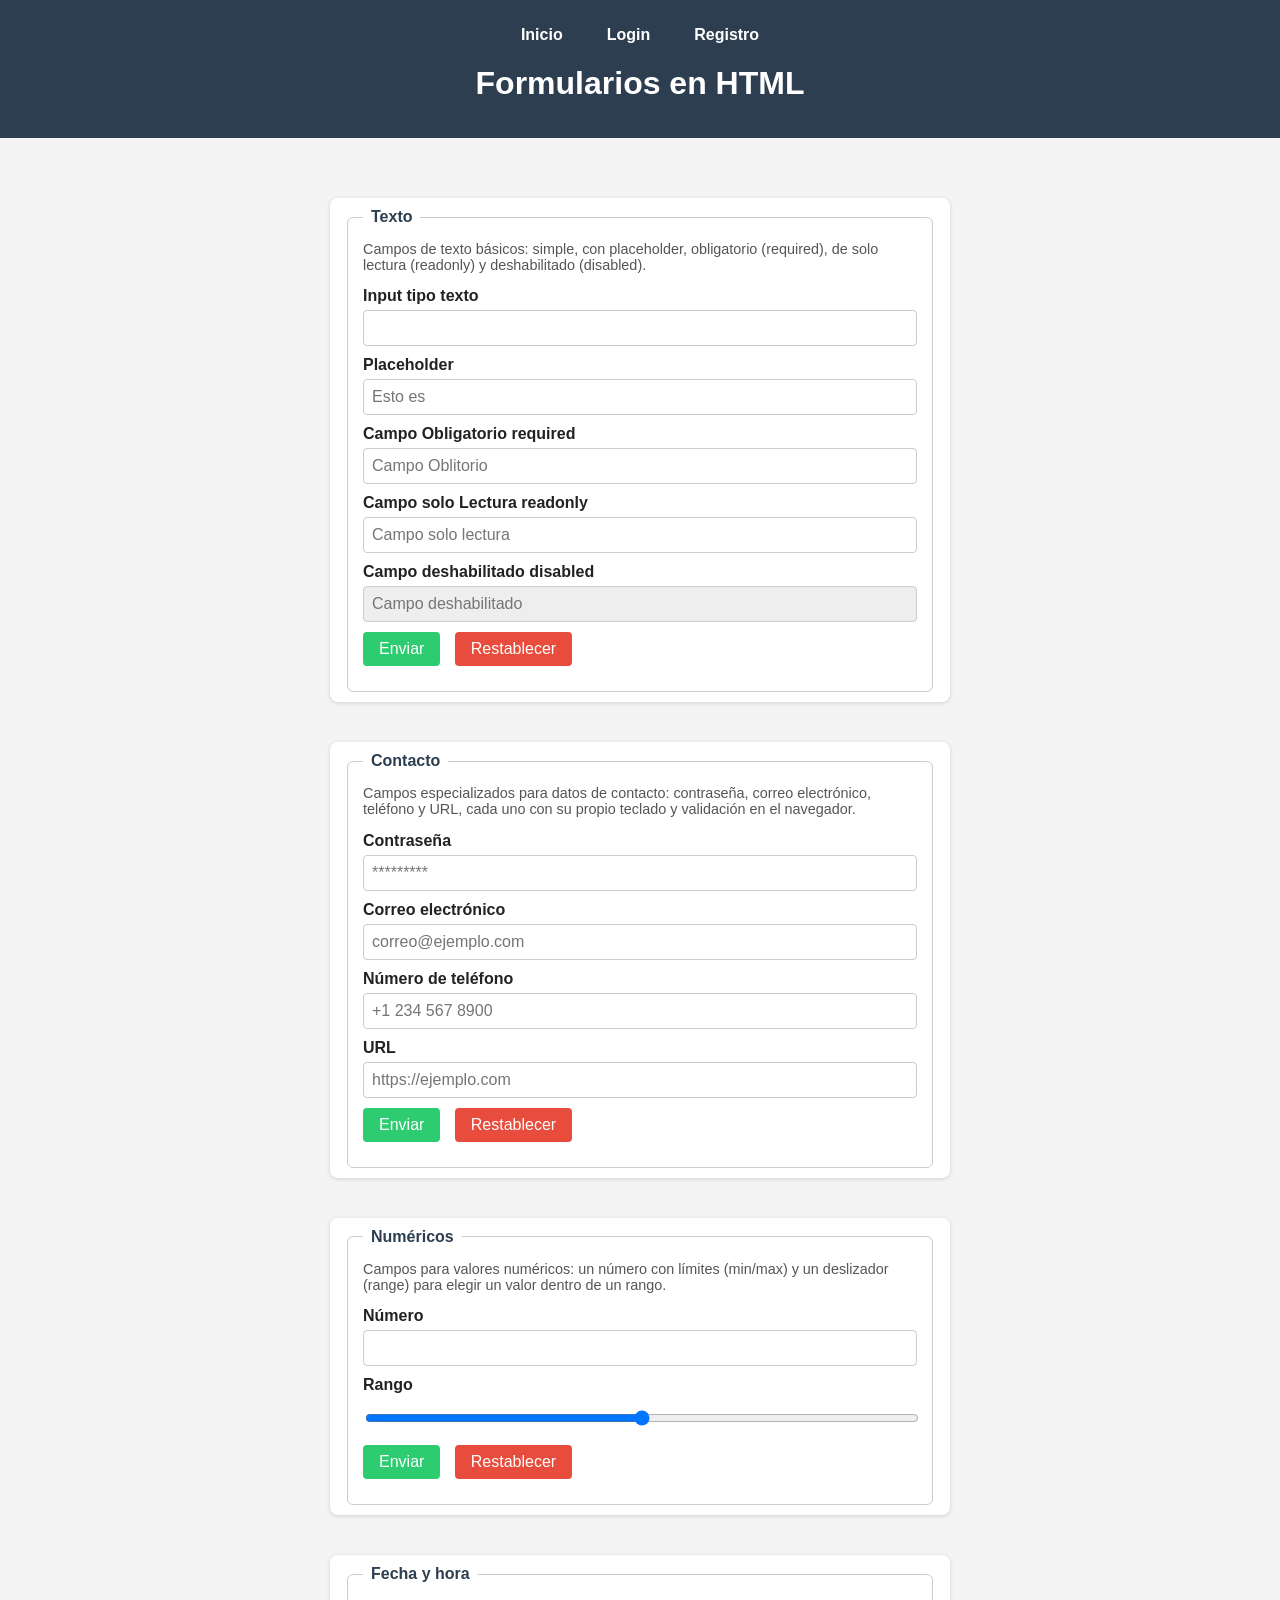
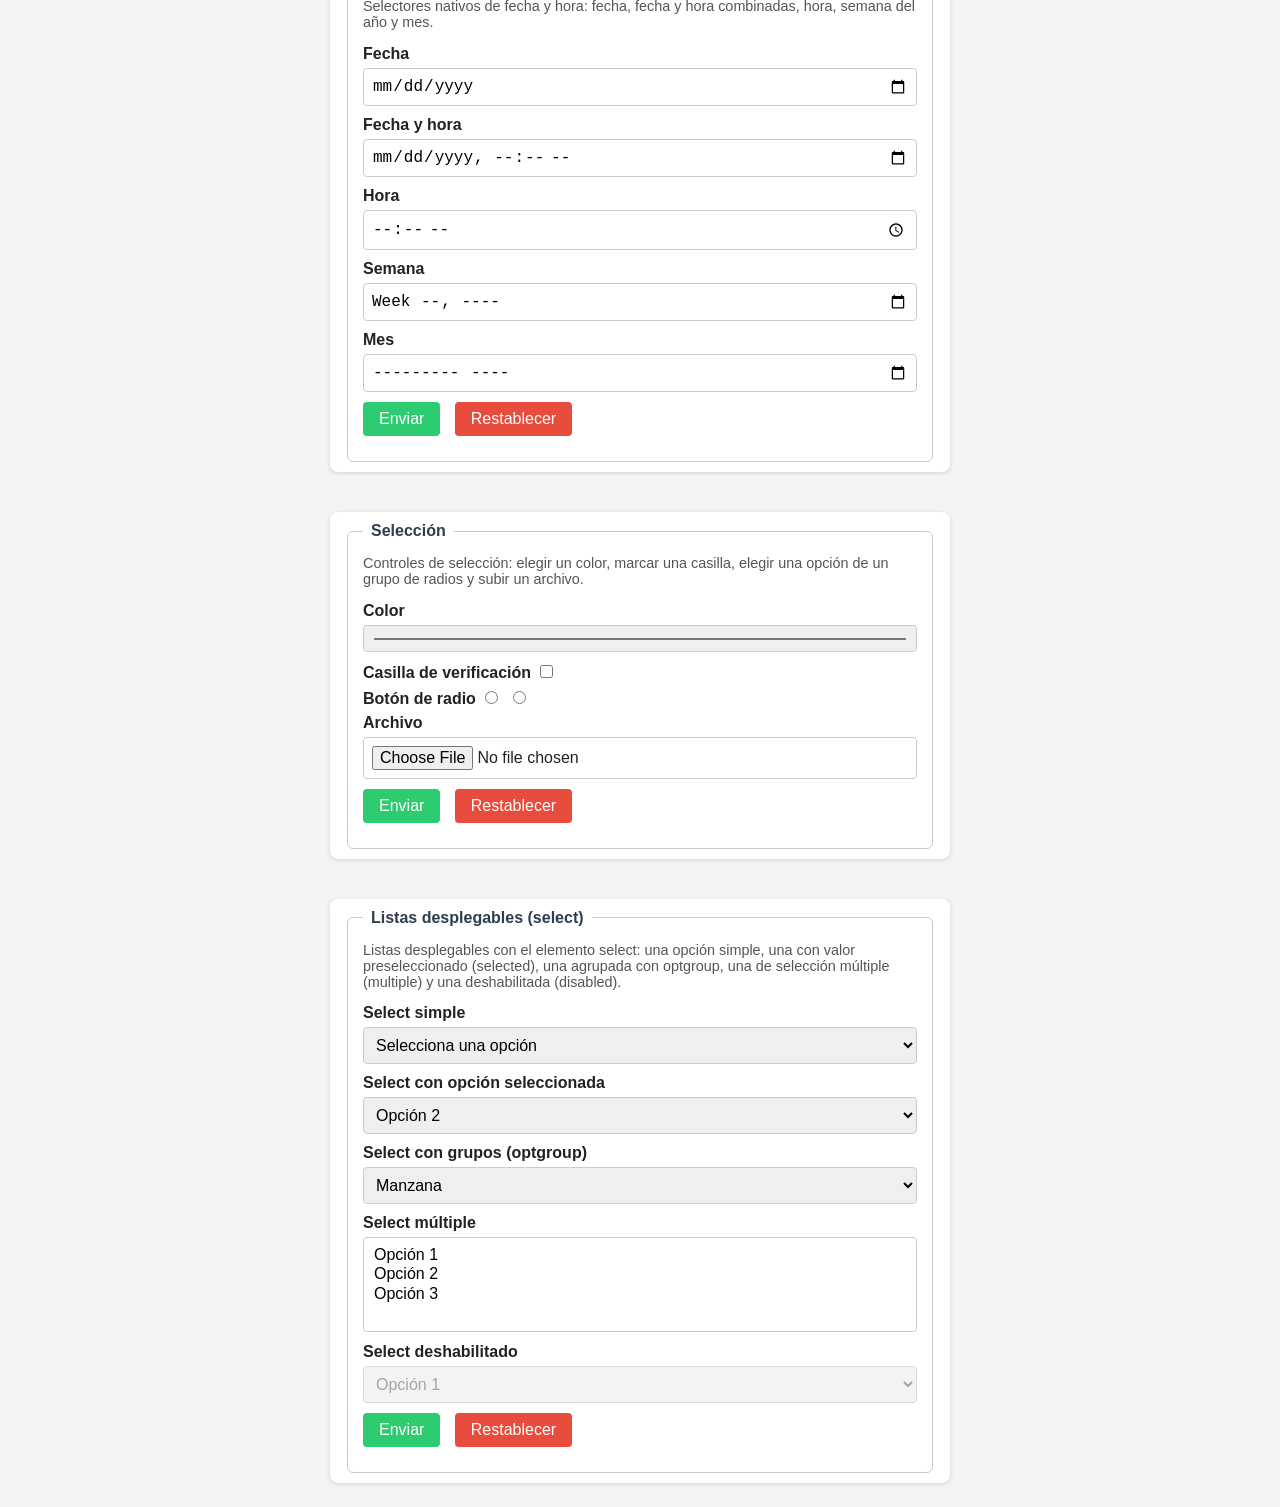
<file: index.html>
<!DOCTYPE html>
<html lang="en">
<head>
    <meta charset="UTF-8">
    <meta name="viewport" content="width=device-width, initial-scale=1.0">
    <title>Formularios</title>
    <link rel="stylesheet" href="css/formularios.css">
    <link rel="shortcut icon" href="img/logo1.png" type="image/x-icon">
</head>
<body>
    
    <header>
    <nav>
        <a href="index.html">Inicio</a>
        <a href="login.html" target="_blank">Login</a>
        <a href="registro.html" target="_blank">Registro</a>
    </nav>
    <h1>Formularios en HTML</h1>
    <p></p>
</header>

<main>
    <section>

<form action="">
    <fieldset>
    <legend>Texto</legend>
    <p>Campos de texto básicos: simple, con placeholder, obligatorio (required), de solo 
lectura (readonly) y deshabilitado (disabled).</p>
    
    <label for="">Input tipo texto</label>
    <input type="text">
    <br>

    <label for="">Placeholder</label>
    <input type="text" placeholder="Esto es ">
    <br>

    <label for="">Campo Obligatorio required</label>
    <input type="text" placeholder="Campo Oblitorio" required>
    <br>

    <label for="">Campo solo Lectura readonly</label>
    <input type="text" readonly placeholder="Campo solo lectura">
    <br>

    <label for="">Campo deshabilitado disabled</label>
    <input type="text" disabled placeholder="Campo deshabilitado">
    <br>

    <input type="submit" value="Enviar">
    <input type="reset" value="Restablecer">
 </fieldset>
</form>    


<form action="">
    <fieldset>
        <legend>Contacto</legend>
        <p>Campos especializados para datos de contacto: contraseña, correo electrónico, teléfono 
y URL, cada uno con su propio teclado y validación en el navegador.</p>

    <label for="">Contraseña</label>
    <input type="password" placeholder="*********">
    <br>

    <label for="">Correo electrónico</label>
    <input type="email" placeholder="correo@ejemplo.com">
    <br>

    <label for="">Número de teléfono</label>
    <input type="tel" placeholder="+1 234 567 8900">
    <br>

    <label for="">URL</label>
    <input type="url" placeholder="https://ejemplo.com">
    <br>

    <input type="submit" value="Enviar">
    <input type="reset" value="Restablecer">
 </fieldset>
</form>

<form action="">
    <fieldset>
    <legend>Numéricos</legend>
    <p>Campos para valores numéricos: un número con límites (min/max) y un deslizador (range) 
para elegir un valor dentro de un rango.</p>
    
    <label for="">Número</label>
    <input type="number" min="0" max="100" step="1">
    <br>

    <label for="">Rango</label>
    <input type="range" min="0" max="100" step="1">
    <br>

    <input type="submit" value="Enviar">
    <input type="reset" value="Restablecer">
 </fieldset>
</form>


<form action="">
    <fieldset>
    <legend>Fecha y hora</legend>
    <p>Selectores nativos de fecha y hora: fecha, fecha y hora combinadas, hora, semana del 
año y mes.</p>
    
    <label for="">Fecha</label>
    <input type="date">
    <br>
    
    <label for="">Fecha y hora</label>
    <input type="datetime-local">
    <br>

    <label for="">Hora</label>
    <input type="time">
    <br>

    <label for="">Semana</label>
    <input type="week">
    <br>
    
    <label for="">Mes</label>
    <input type="month">
    <br>
    
    <input type="submit" value="Enviar">
    <input type="reset" value="Restablecer">
    </fieldset>
</form>


<form action="">
    <fieldset>
    <legend>Selección</legend>
    <p>Controles de selección: elegir un color, marcar una casilla, elegir una opción de un 
grupo de radios y subir un archivo.</p>
    
    <label for="">Color</label>
    <input type="color">
    <br>

    <label for="">Casilla de verificación</label>
    <input type="checkbox">
    <br>

    <label for="">Botón de radio</label>
    <input type="radio" name="radioGroup">
    <input type="radio" name="radioGroup">
    <br>

    <label for="">Archivo</label>
    <input type="file">
    <br>

    <input type="submit" value="Enviar">
    <input type="reset" value="Restablecer">
    </fieldset>
</form>

    
<form action="">
    <fieldset>
    <legend>Listas desplegables (select)</legend>
    <p>Listas desplegables con el elemento select: una opción simple, una con valor 
preseleccionado (selected), una agrupada con optgroup, una de selección múltiple (multiple) y una 
deshabilitada (disabled).</p>

    <label for="">Select simple</label>
    <select name="">
    <option value="">Selecciona una opción</option>
    <option value="opcion1">Opción 1</option>
    <option value="opcion2">Opción 2</option>
    <option value="opcion3">Opción 3</option>
</select>
<br>

<label for="">Select con opción seleccionada</label>
<select name="">
    <option value="opcion1">Opción 1</option>
    <option value="opcion2" selected>Opción 2</option>
    <option value="opcion3">Opción 3</option>
</select>
<br>

<label for="">Select con grupos (optgroup)</label>
<select name="">
    <optgroup label="Frutas">
    <option value="manzana">Manzana</option>
    <option value="pera">Pera</option>
    </optgroup>
<optgroup label="Verduras">
    <option value="zanahoria">Zanahoria</option>
    <option value="lechuga">Lechuga</option>
    </optgroup>
</select>
<br>

<label for="">Select múltiple</label>
<select name="" multiple>
    <option value="opcion1">Opción 1</option>
    <option value="opcion2">Opción 2</option>
    <option value="opcion3">Opción 3</option>
</select>
<br>

<label for="">Select deshabilitado</label>
<select name="" disabled>
    <option value="opcion1">Opción 1</option>
</select>
<br>
    <input type="submit" value="Enviar">
    <input type="reset" value="Restablecer">
    </fieldset>
</form>

        </section>
    </main>    
</body>
</html>
</file>
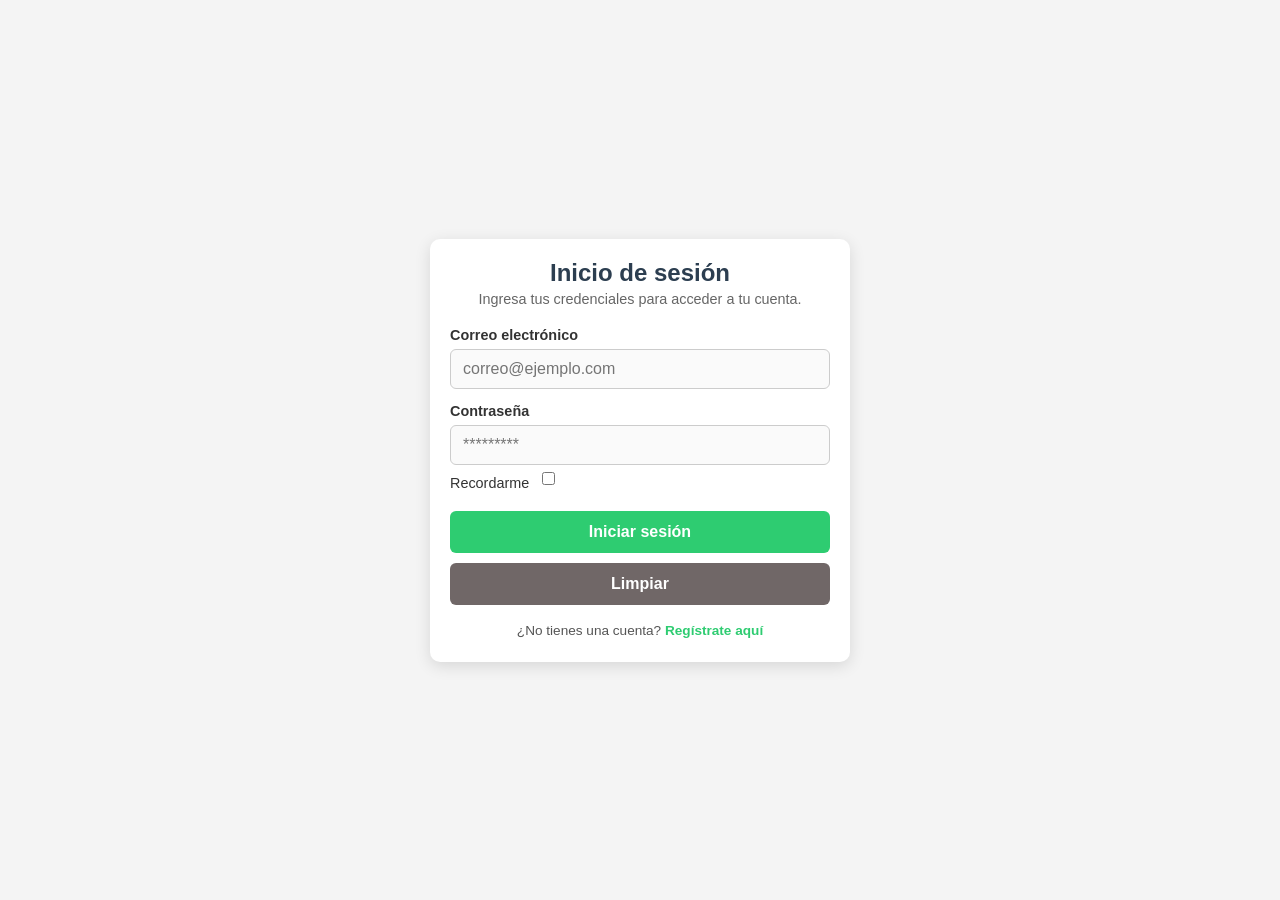
<file: login.html>
<!DOCTYPE html>
<html lang="en">
<head>
    <meta charset="UTF-8">
    <meta name="viewport" content="width=device-width, initial-scale=1.0">
    <title>Login</title>
    <link rel="stylesheet" href="css/login.css">
    <link rel="shortcut icon" href="img/logo1.png" type="image/x-icon">
</head>
<body>
    <main>
        <section>
            <form action="">
                <fieldset>
                    <legend>Inicio de sesión</legend>
                    <p>Ingresa tus credenciales para acceder a tu cuenta.</p>
                    
                    <label>Correo electrónico</label>
                    <input type="email" placeholder="correo@ejemplo.com" required>
                    
                    <label>Contraseña</label>
                    <input type="password" placeholder="*********" required>
                    
                    <label>Recordarme</label>
                    <input type="checkbox">
                    
                    <input type="submit" value="Iniciar sesión">
                    <input type="reset" value="Limpiar">
                    <p class="enlace">¿No tienes una cuenta? <a href="registro.html">Regístrate 
    aquí</a></p>
</fieldset>
</form>
</section>
</main>
</body>
</html>
</file>
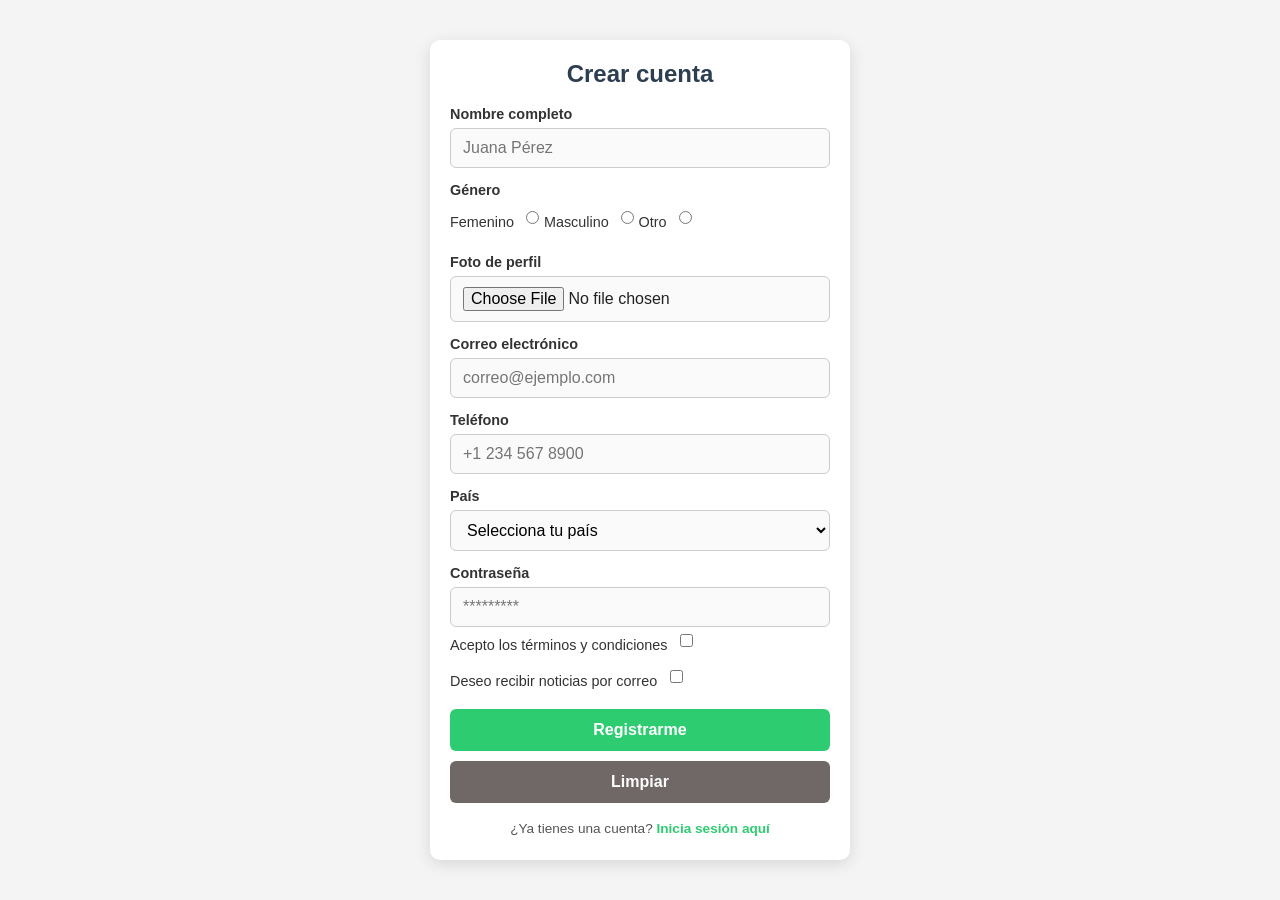
<file: registro.html>
<!DOCTYPE html>
<html lang="en">
<head>
    <meta charset="UTF-8">
    <meta name="viewport" content="width=device-width, initial-scale=1.0">
    <title>Registro</title>
    <link rel="stylesheet" href="css/login.css">
    <link rel="shortcut icon" href="img/logo1.png" type="image/x-icon">
</head>
<body>
    <main>
    <section>
        <form action="">
        <fieldset>
    <legend>Crear cuenta</legend>
    
    <label>Nombre completo</label>
    <input type="text" placeholder="Juana Pérez" required>

    <label>Género</label>
    <div class="grupo-radios">

        <label >Femenino</label>
        <input type="radio"  value="femenino">

        <label>Masculino</label>
        <input type="radio" value="masculino">
        <label>Otro</label>
        <input type="radio" value="otro">
</div>
<label>Foto de perfil</label>
<input type="file" accept="image/*">

<label>Correo electrónico</label>
<input type="email" placeholder="correo@ejemplo.com" required>

<label>Teléfono</label>
<input type="tel" placeholder="+1 234 567 8900">
<label>País</label>
<select>
    <option value="">Selecciona tu país</option>
    <option value="ar">Argentina</option>
    <option value="co">Colombia</option>
    <option value="mx">México</option>
    <option value="es">España</option>
    <option value="otro">Otro</option>
</select>
<label>Contraseña</label>
<input type="password" placeholder="*********" required>

<label>Acepto los términos y condiciones</label>
<input type="checkbox" required>

<label>Deseo recibir noticias por correo</label>
<input type="checkbox">

<input type="submit" value="Registrarme">
<input type="reset" value="Limpiar">
<p class="enlace">¿Ya tienes una cuenta? <a href="login.html">Inicia sesión 
aquí</a></p>
        </fieldset>
    </form>
</section>
</main>
</file>
<file: css/formularios.css>
* {

    box-sizing: border-box;
}

body {
    margin: 0;
    font-family: Arial, Helvetica, sans-serif;
    background-color: #f4f4f4;
    color: #222;
}

header {
    background-color: #2c3e50;
    color: #fff;
    padding: 20px;
    text-align: center;
}

header h1 {
    margin: 0;
}

nav {
    display: flex;
    justify-content: center;
    gap: 20px;
    margin-bottom: 15px;
}

nav a {
    color: #fff;
    text-decoration: none;
    font-weight: 600;
    padding: 6px 12px;
    border-radius: 4px;
    transition: background-color 0.2s;
}

nav a:hover {
    background-color: rgba(255, 255, 255, 0.15);
}

main {
    display: flex;
    flex-wrap: wrap;
    gap: 20px;
    padding: 20px;
    justify-content: center;
}

section {
    flex-wrap: wrap;
    gap: 20px;
    width: 50%;
}

form {
    background-color: #fff;
    border-radius: 8px;
    box-shadow: 0 1px 4px rgba(0, 0, 0, 0.15);
    padding: 10px 15px;
    flex: 1 1 300px;
    margin-top: 40px;
}

fieldset {
    border: 1px solid #ccc;
    border-radius: 6px;
    padding: 15px;
}

legend {
    font-weight: bold;
    color: #2c3e50;
    padding: 0 8px;
}

fieldset p {
    font-size: 0.9rem;
    color: #555;
    margin-top: 0;
}

label {
    display: inline-block;
    margin-bottom: 5px;
    font-weight: 600;
}

input,
select {
    width: 100%;
    padding: 8px;
    margin-bottom: 10px;
    border: 1px solid #ccc;
    border-radius: 4px;
    font-size: 1rem;
}

input[type="checkbox"],
input[type="radio"] {
    width: auto;
    margin-right: 5px;
}

input[type="submit"],
input[type="reset"],
input[type="button"] {
    width: auto;
    cursor: pointer;
    border: none;
    color: #fff;
    padding: 8px 16px;
    margin-right: 10px;
}

input[type="submit"] {
    background-color: #2ecc71;
}

input[type="submit"]:hover {
    background-color: #27ae60;
}

input[type="reset"] {
    background-color: #e74c3c;
}

input[type="reset"]:hover {
    background-color: #c0392b;
}

input[type="button"] {
    background-color: #3498db;
}

input[type="button"]:hover {
    background-color: #2980b9;
}

input:disabled,
select:disabled {
    background-color: #eee;
    cursor: not-allowed;
}
</file>
<file: css/login.css>
* {
    box-sizing: border-box;
}

body {
    margin: 0;
    min-height: 100vh;
    display: flex;
    align-items: center;
    justify-content: center;
    font-family: Arial, Helvetica, sans-serif;
    background-color: #f4f4f4;
    color: #222;
    padding: 20px;
}

main {
    display: flex;
    justify-content: center;
    width: 100%;
}

section {
    width: 100%;
    max-width: 420px;
}

form {
    background-color: #fff;
    border-radius: 10px;
    box-shadow: 0 4px 16px rgba(0, 0, 0, 0.12);
    padding: 10px 20px 20px;
}

fieldset {
    border: none;
    padding: 0;
    margin: 0;
}

legend {
    width: 100%;
    text-align: center;
    font-size: 1.5rem;
    font-weight: bold;
    color: #2c3e50;
    padding: 10px 0 4px;
}

fieldset > p {
    text-align: center;
    font-size: 0.9rem;
    color: #666;
    margin-top: 0;
    margin-bottom: 20px;
}

label {
    display: block;
    margin: 14px 0 6px;
    font-weight: 600;
    font-size: 0.9rem;
    color: #333;
}

input,
select {
    width: 100%;
    padding: 10px 12px;
    border: 1px solid #ccc;
    border-radius: 6px;
    font-size: 1rem;
    font-family: inherit;
    background-color: #fafafa;
    transition: border-color 0.2s, box-shadow 0.2s;
}

input:focus,
select:focus {
    outline: none;
    border-color: #2ecc71;
    box-shadow: 0 0 0 3px rgba(46, 204, 113, 0.2);
    background-color: #fff;
}

label:has(+ input[type="checkbox"]),
label:has(+ input[type="radio"]) {
    display: inline-block;
    margin: 10px 8px 10px 0;
    font-weight: 500;
}

input[type="checkbox"],
input[type="radio"] {
    width: auto;
    accent-color: #2ecc71;
    margin: 0 0 10px;
    vertical-align: middle;
    cursor: pointer;
}

input[type="submit"],
input[type="reset"] {
    width: 100%;
    margin-top: 10px;
    padding: 12px;
    border: none;
    border-radius: 6px;
    font-size: 1rem;
    font-weight: 600;
    cursor: pointer;
    color: #fff;
    transition: background-color 0.2s;
}

input[type="submit"] {
    background-color: #2ecc71;
}

input[type="submit"]:hover {
    background-color: #27ae60;
}

input[type="reset"] {
    background-color: #706767;

}

input[type="reset"]:hover {
    background-color: #c0392b;
}

.enlace {
    text-align: center;
    font-size: 0.85rem;
    color: #555;
    margin-top: 18px;
    margin-bottom: 4px;
}

.enlace a {
    color: #2ecc71;
    font-weight: 600;
    text-decoration: none;
}

.enlace a:hover {
    text-decoration: underline; 
}
</file>
